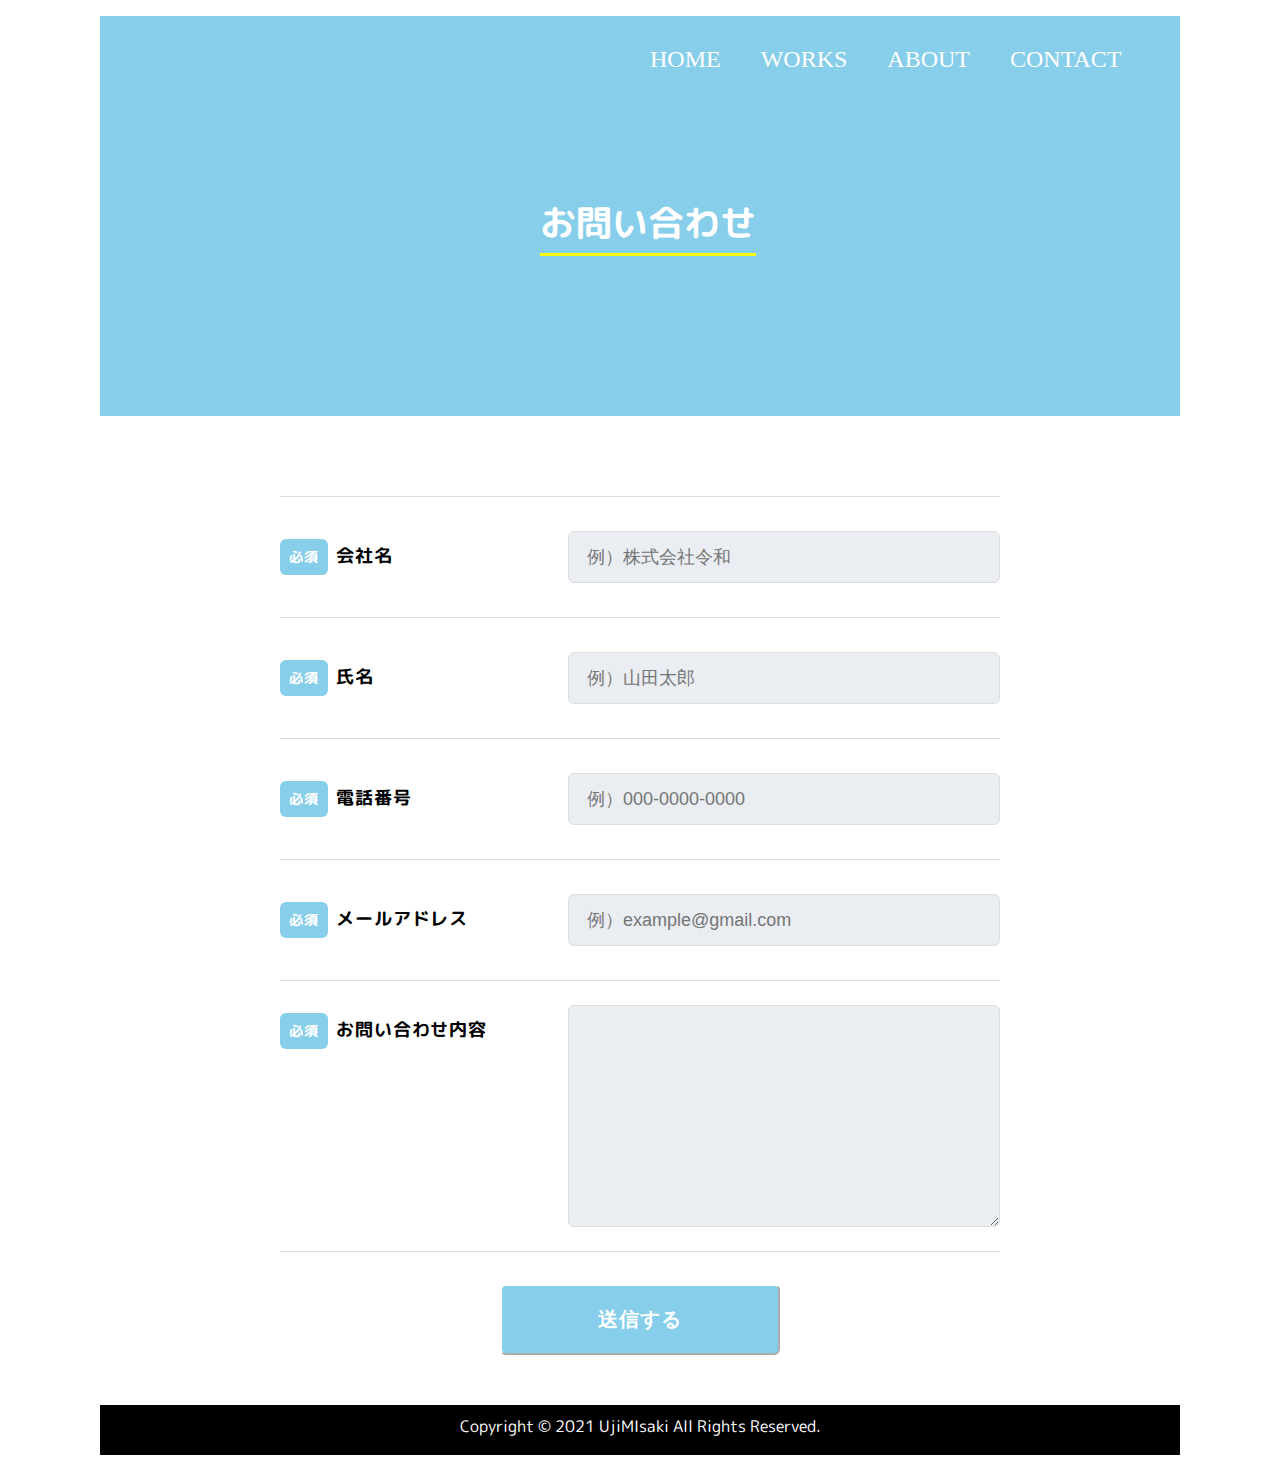
<file: contact.html>
<!doctype html>
<html>
<head>
<meta charset="UTF-8">
<title>contact</title>
	<link href="contact.css" rel="stylesheet" type="text/css">
	<link rel="preconnect" href="https://fonts.gstatic.com">
    <link href="https://fonts.googleapis.com/css2?family=M+PLUS+Rounded+1c&display=swap" rel="stylesheet">
</head>

<body>
	<div id="wrap">
	<header>
	<nav class="menu">
    <ul class="menu_text">
    <li><a href="index.html">HOME</a></li>
    <li><a href="works.html">WORKS</a></li>
    <li><a href="about.html">ABOUT</a></li>
    <li><a href="contact.html">CONTACT</a></li>
  　</ul>
  　</nav>
	<h3 class="contact_text">お問い合わせ</h3>
	</header>
		
	<div class="Form">
  <div class="Form-Item">
    <p class="Form-Item-Label">
      <span class="Form-Item-Label-Required">必須</span>会社名
    </p>
    <input type="text" class="Form-Item-Input" placeholder="例）株式会社令和">
  </div>
  <div class="Form-Item">
    <p class="Form-Item-Label"><span class="Form-Item-Label-Required">必須</span>氏名</p>
    <input type="text" class="Form-Item-Input" placeholder="例）山田太郎">
  </div>
  <div class="Form-Item">
    <p class="Form-Item-Label"><span class="Form-Item-Label-Required">必須</span>電話番号</p>
    <input type="text" class="Form-Item-Input" placeholder="例）000-0000-0000">
  </div>
  <div class="Form-Item">
    <p class="Form-Item-Label"><span class="Form-Item-Label-Required">必須</span>メールアドレス</p>
    <input type="email" class="Form-Item-Input" placeholder="例）example@gmail.com">
  </div>
  <div class="Form-Item">
    <p class="Form-Item-Label isMsg"><span class="Form-Item-Label-Required">必須</span>お問い合わせ内容</p>
    <textarea class="Form-Item-Textarea"></textarea>
  </div>
  <input type="submit" class="Form-Btn" value="送信する">
</div>
</body>
	<footer>
			<p>Copyright © 2021 UjiMIsaki All Rights Reserved.</p>
		</footer>
</html>
</file>
<file: contact.css>
@charset "UTF-8";
/* CSS Document */
#wrap {
    width: 1080px;
    margin-left: auto;
    margin-right: auto;
    padding-left: auto;
    padding-right: auto;
}

header{
	background-color: skyblue;
	width: 1080px;
	height: 400px;
}

.menu .menu_text {
  margin-left: 470px;
  list-style: none;
  display: flex;
}

.menu .menu_text ul {
  display: flex;
  justify-content: flex-end;
  align-items: center;
  list-style: none;
  text-align: right;
}

.menu .menu_text li {
  padding-top: 30px;
  padding-left: 40px;
  justify-content: flex-end;
  font-family:"Comic Sans MS", "cursive";
  font-size: 24px;
  display: inline;
}


.menu .menu_text a {
  position: relative;
  text-decoration: none;
  color: white;
}
.menu .menu_text a::after {
  position: absolute;
  left: 0;
  bottom: 0;
  display: block;
  content: "";
  width: 0%;
  height: 2px;
  background: white;
  transition: all 0.2s cubic-bezier(0.455, 0.03, 0.515, 0.955);
}
.menu .menu_text a:hover::after {
  width: 100%;
}
.contact_text{
	color: white;
    padding-top: 50px;
	padding-bottom: 100px;
	font-size: 36px;
	margin-left: 440px;
	padding-bottom: 3px !important;
    display: inline-block;
    border-bottom: 3px solid yellow;
	font-family: 'M PLUS Rounded 1c', sans-serif !important;

}


.contact_text{
	color: white;
    text-align: center;
    padding-top: 50px;
	padding-bottom: 20px;
	font-family:"Comic Sans MS", "cursive";
	font-size: 36px;
}
.Form {
  margin-top: 80px;
  margin-left: auto;
  margin-right: auto;
  max-width: 720px;
}
@media screen and (max-width: 480px) {
  .Form {
    margin-top: 40px;
  }
}
.Form-Item {
  border-top: 1px solid #ddd;
  padding-top: 24px;
  padding-bottom: 24px;
  width: 100%;
  display: flex;
  align-items: center;
}
@media screen and (max-width: 480px) {
  .Form-Item {
    padding-left: 14px;
    padding-right: 14px;
    padding-top: 16px;
    padding-bottom: 16px;
    flex-wrap: wrap;
  }
}
.Form-Item:nth-child(5) {
  border-bottom: 1px solid #ddd;
}
.Form-Item-Label {
  width: 100%;
  max-width: 248px;
  letter-spacing: 0.05em;
  font-weight: bold;
  font-size: 18px;
}
@media screen and (max-width: 480px) {
  .Form-Item-Label {
    max-width: inherit;
    display: flex;
    align-items: center;
    font-size: 15px;
  }
}
.Form-Item-Label.isMsg {
  margin-top: 8px;
  margin-bottom: auto;
}
@media screen and (max-width: 480px) {
  .Form-Item-Label.isMsg {
    margin-top: 0;
  }
}
.Form-Item-Label-Required {
  border-radius: 6px;
  margin-right: 8px;
  padding-top: 8px;
  padding-bottom: 8px;
  width: 48px;
  display: inline-block;
  text-align: center;
  background: skyblue;
  color: #fff;
  font-size: 14px;
}
@media screen and (max-width: 480px) {
  .Form-Item-Label-Required {
    border-radius: 4px;
    padding-top: 4px;
    padding-bottom: 4px;
    width: 32px;
    font-size: 10px;
  }
}
.Form-Item-Input {
  border: 1px solid #ddd;
  border-radius: 6px;
  margin-left: 40px;
  padding-left: 1em;
  padding-right: 1em;
  height: 48px;
  flex: 1;
  width: 100%;
  max-width: 410px;
  background: #eaedf2;
  font-size: 18px;
}
@media screen and (max-width: 480px) {
  .Form-Item-Input {
    margin-left: 0;
    margin-top: 18px;
    height: 40px;
    flex: inherit;
    font-size: 15px;
  }
}
.Form-Item-Textarea {
  border: 1px solid #ddd;
  border-radius: 6px;
  margin-left: 40px;
  padding-left: 1em;
  padding-right: 1em;
  height: 216px;
  flex: 1;
  width: 100%;
  max-width: 410px;
  background: #eaedf2;
  font-size: 18px;
}
@media screen and (max-width: 480px) {
  .Form-Item-Textarea {
    margin-top: 18px;
    margin-left: 0;
    height: 200px;
    flex: inherit;
    font-size: 15px;
  }
}
.Form-Btn {
  border-radius: 6px;
  margin-top: 32px;
  margin-left: auto;
  margin-right: auto;
  margin-bottom: 50px;
  padding-top: 20px;
  padding-bottom: 20px;
  width: 280px;
  display: block;
  letter-spacing: 0.05em;
  background: skyblue;
  color: #fff;
  font-weight: bold;
  font-size: 20px;
  border-color: white;
}

@media screen and (max-width: 480px) {
  .Form-Btn {
    margin-top: 24px;
    padding-top: 8px;
    padding-bottom: 8px;
    width: 160px;
    font-size: 16px;
  }
}

footer{
	background-color: black;
	height: 50px;
}

footer p{
	color: white;
	text-align: center;
	padding-top: 10px;
}

p{font-family: 'M PLUS Rounded 1c', sans-serif;}
h2{font-family: 'M PLUS Rounded 1c', sans-serif;}
h3{font-family: 'M PLUS Rounded 1c', sans-serif;}
</file>
